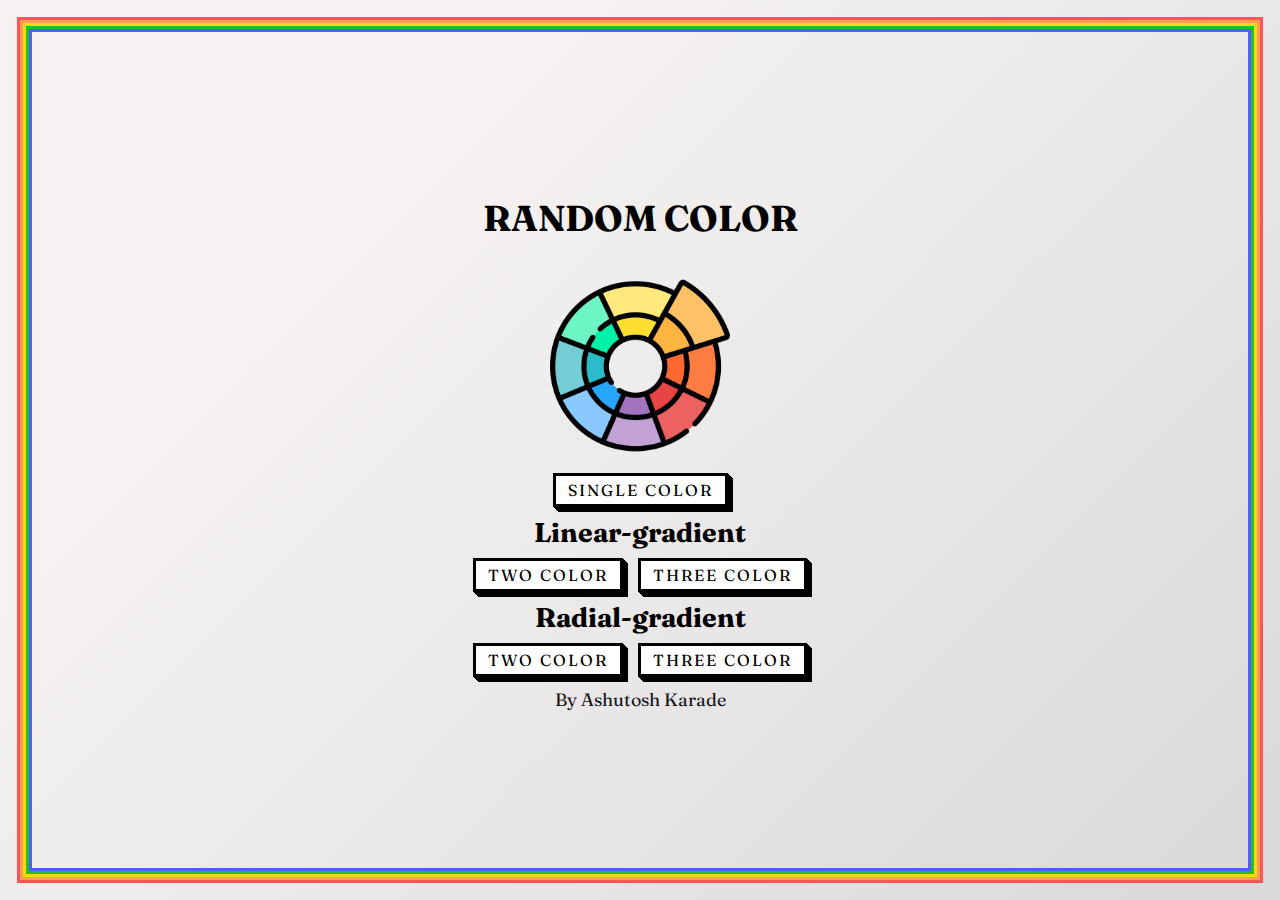
<file: index.html>
<!DOCTYPE html>
<html lang="en">
<head>
  <meta charset="UTF-8">
  <meta http-equiv="X-UA-Compatible" content="IE=edge">
  <meta name="viewport" content="width=device-width, initial-scale=1.0">
  <link rel="stylesheet" href="./style/style.css">
    <link rel="icon" type="image/png" sizes="32x32" href="./color-wheel.png">
    <title>Random Color</title>
</head>
<body>
  <div class="container">
    <div class="hex-colors">
      <h1 style="margin: 1rem; font-size: 2rem;">random color</h1>
      <img class="hero-img" src="./color-hero.png" alt="">
      <a class="button-54" role="button" href="singlecolor.html" >single Color</a>
      <h2>Linear-gradient</h2>
      <div class="btn-group">
        <a class="button-54" role="button" href="twocolor.html" >two Color</a>
        <a class="button-54" role="button" href="threecolor.html" >three Color</a>
      </div>
      <h2>Radial-gradient</h2>
      <div class="btn-group">
        <a class="button-54" role="button" href="twocolor-circle.html" >two Color</a>
        <a class="button-54" role="button" href="threecolor-circle.html" >three Color</a>
      </div>
      <a href="https://protfolio-ashutosh.netlify.app/" >By Ashutosh Karade</a>
    </div>
   
  </div>
</body>
<script src="./script/singlecolor.js"></script>
</html>
</file>
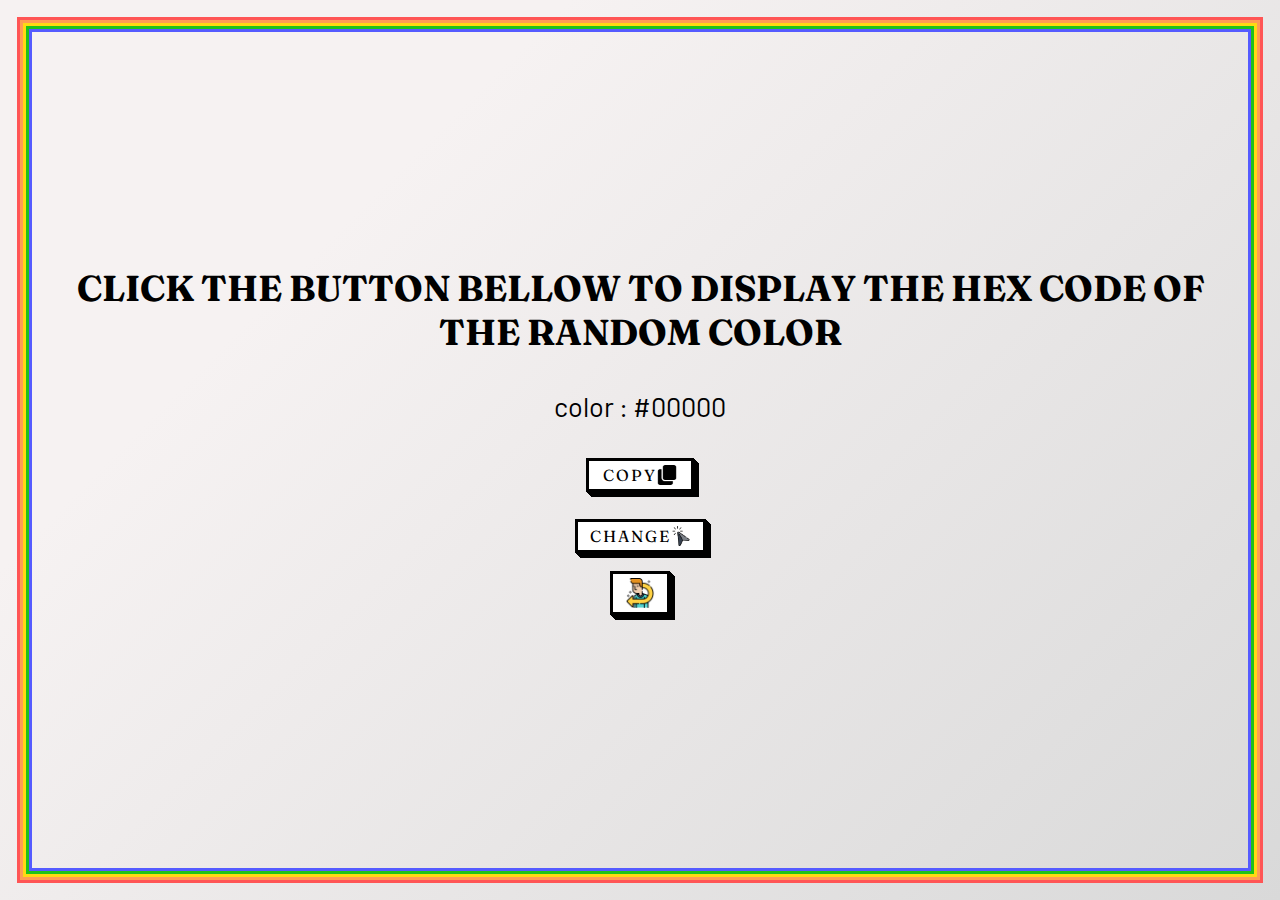
<file: singlecolor.html>
<!DOCTYPE html>
<html lang="en">
<head>
  <meta charset="UTF-8">
  <meta http-equiv="X-UA-Compatible" content="IE=edge">
  <meta name="viewport" content="width=device-width, initial-scale=1.0">
  <link rel="stylesheet" href="./style/style.css">
    <link rel="icon" type="image/png" sizes="32x32" href="./color-wheel.png">
    <title>Random Color - Single</title>
</head>
<body>
 
  <div class="container">
   
    <div class="hex-colors">

      <h1 style="animation: animationColor 5s infinite alternate;">Click the button bellow to display the hex code of the random color</h1>

      <p id="text" style="animation: animationColor 5s infinite alternate;">
        color : #<span id="hex-code">00000</span>
        <a class="button-54 btn-copy" onclick="CopyToClipboard('text');return false;" >Copy
          <img src="./copy.png" alt="">
        </a>
      </p>

      <button onclick="changeColor()" class="button-54" role="button">Change<img src="./click.png" alt=""></button>

      <a class="button-54 back-btn" role="button" href="./index.html"><img src="./back.png" alt="back"></a>
      
    </div>
  </div>
</body>
<script src="./script/singlecolor.js"></script>
<script src="./script/copy.js"></script>
</html>
</file>
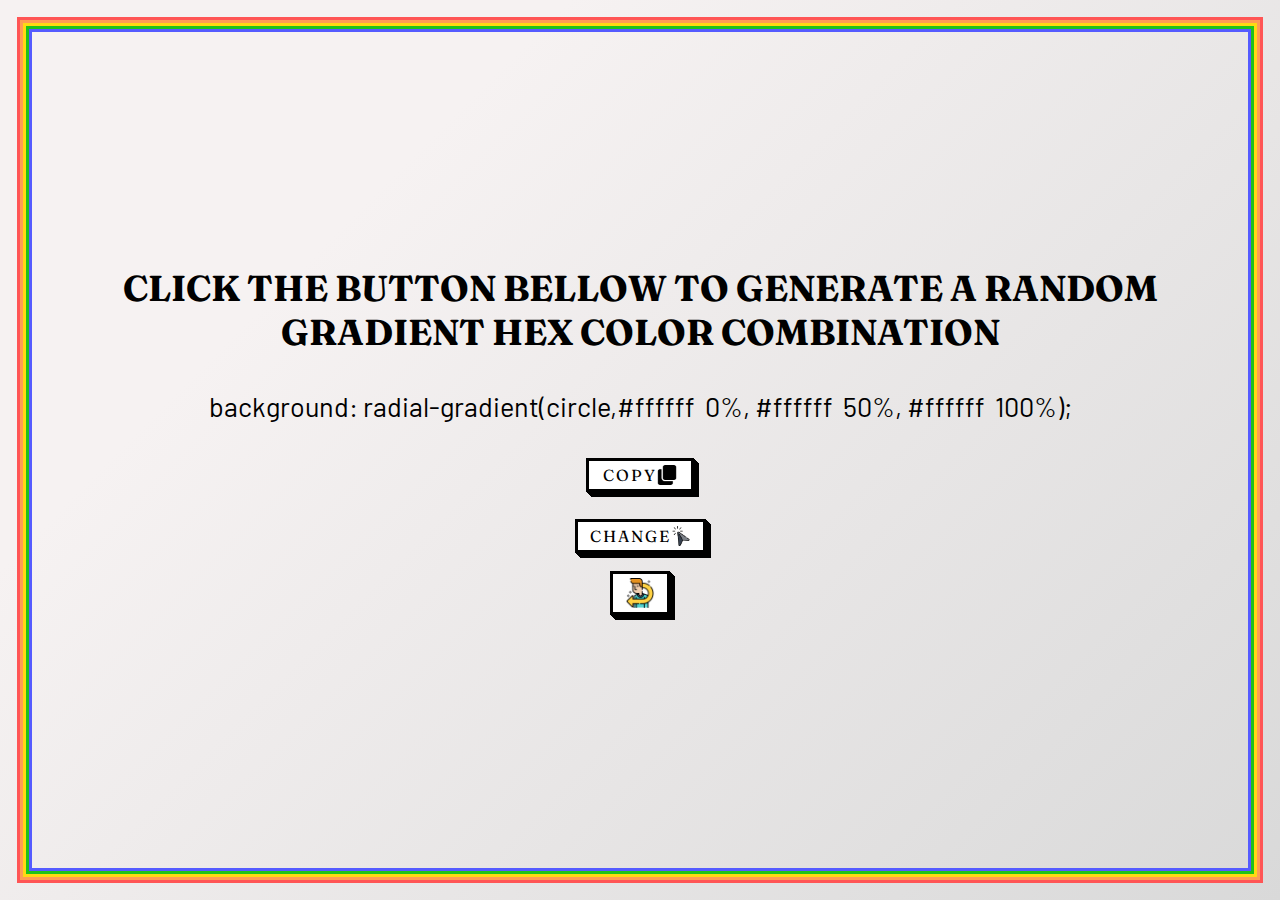
<file: threecolor-circle.html>
<!DOCTYPE html>
<html lang="en">
<head>
  <meta charset="UTF-8">
  <meta http-equiv="X-UA-Compatible" content="IE=edge">
  <meta name="viewport" content="width=device-width, initial-scale=1.0">
  <link rel="stylesheet" href="./style/style.css">
    <link rel="icon" type="image/png" sizes="32x32" href="./color-wheel.png">
    <title>Random Color - threeColor radial gradient </title>
</head>
<body>
  <div class="container">

    <div class="hex-colors">

      <h1 style="animation: animationColor 5s infinite alternate;">CLICK THE BUTTON BELLOW TO GENERATE A RANDOM GRADIENT HEX COLOR COMBINATION</h1>

        <p id="text" style="animation: animationColor 5s infinite alternate;">
          background: radial-gradient(circle,#<span id="hexcode1">ffffff</span> &nbsp;0%, #<span id="hexcode2">ffffff</span> &nbsp;50%, #<span id="hexcode3">ffffff</span> &nbsp;100%); 
          <a class="button-54 btn-copy" onclick="CopyToClipboard('text');return false;" >Copy
            <img src="./copy.png" alt="">
          </a>
        </p>


      <button onclick="changeColor()" class="button-54" role="button">Change<img src="./click.png" alt=""></button>

      <a class="button-54 back-btn" role="button" href="./index.html"><img src="./back.png" alt="back"></a>

    </div>
  </div>
</body>
<script src="./script/threecircle.js"></script>
<script src="./script/copy.js"></script>
</html>
</file>
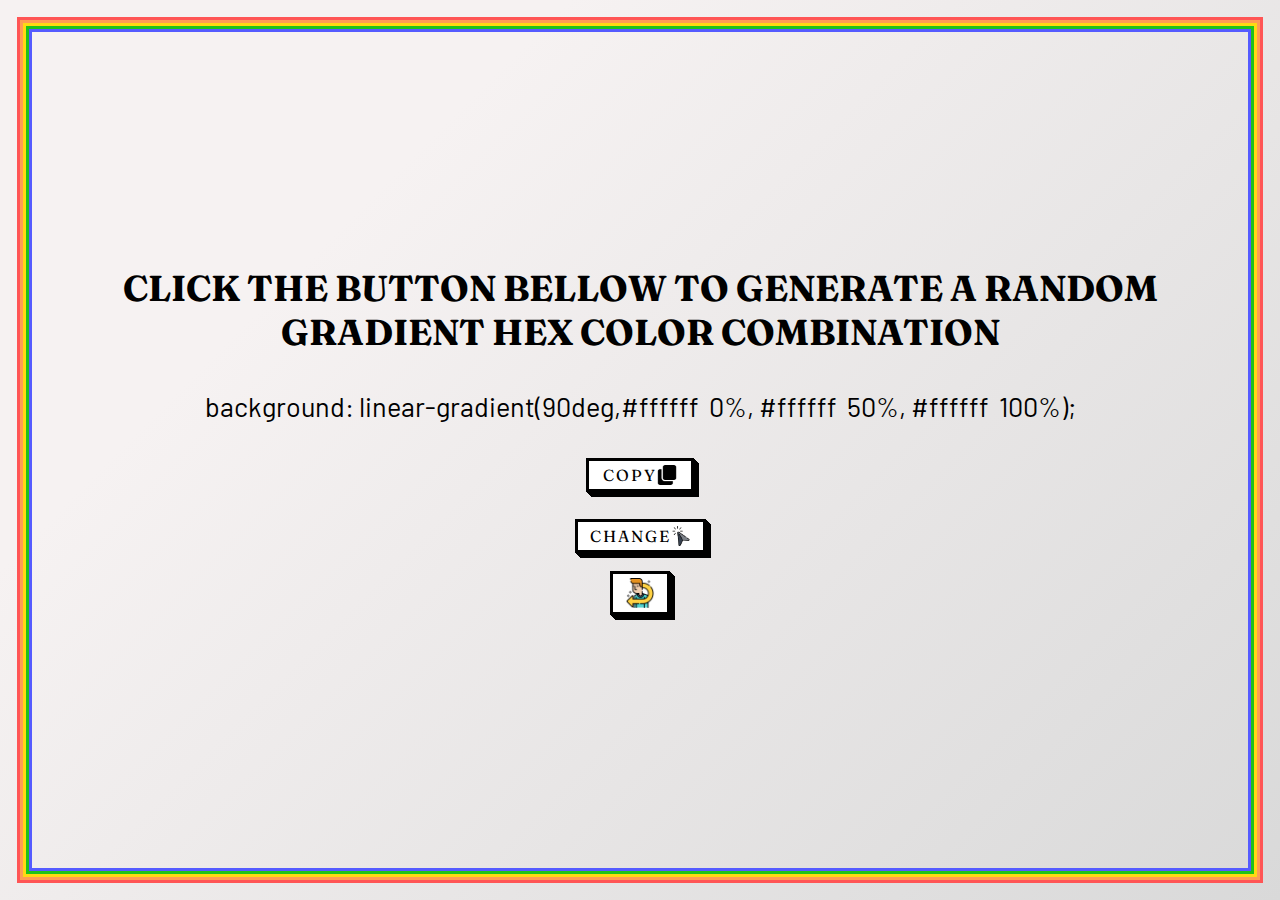
<file: threecolor.html>
<!DOCTYPE html>
<html lang="en">
<head>
  <meta charset="UTF-8">
  <meta http-equiv="X-UA-Compatible" content="IE=edge">
  <meta name="viewport" content="width=device-width, initial-scale=1.0">
  <link rel="stylesheet" href="./style/style.css">
    <link rel="icon" type="image/png" sizes="32x32" href="./color-wheel.png">
    <title>Random Color - twoColor linear gradient</title>
</head>
<body>
  <div class="container">

    <div class="hex-colors">

      <h1 style="animation: animationColor 5s infinite alternate;">CLICK THE BUTTON BELLOW TO GENERATE A RANDOM GRADIENT HEX COLOR COMBINATION</h1>

        <p id="text" style="animation: animationColor 5s infinite alternate;">
          background: linear-gradient(90deg,#<span id="hexcode1">ffffff</span> &nbsp;0%, #<span id="hexcode2">ffffff</span> &nbsp;50%, #<span id="hexcode3">ffffff</span> &nbsp;100%); 
          <a class="button-54 btn-copy" onclick="CopyToClipboard('text');return false;" >Copy
            <img src="./copy.png" alt="">
          </a>
        </p>

      <button onclick="changeColor()" class="button-54" role="button">Change<img src="./click.png" alt=""></button>

      <a class="button-54 back-btn" role="button" href="./index.html"><img src="./back.png" alt="back"></a>

    </div>
  </div>
</body>
<script src="./script/threecolor.js"></script>
<script src="./script/copy.js"></script>
</html>
</file>
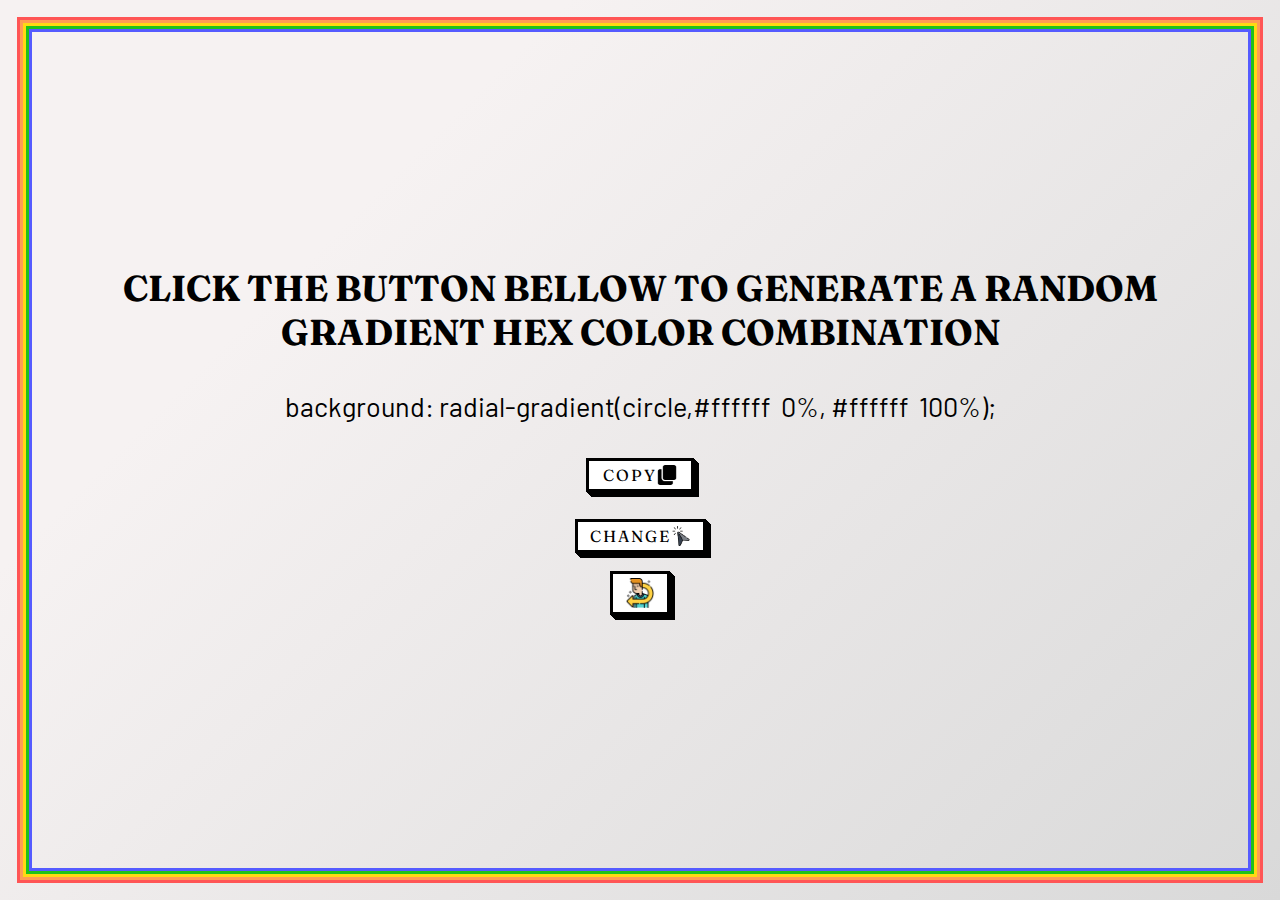
<file: twocolor-circle.html>
<!DOCTYPE html>
<html lang="en">
<head>
  <meta charset="UTF-8">
  <meta http-equiv="X-UA-Compatible" content="IE=edge">
  <meta name="viewport" content="width=device-width, initial-scale=1.0">
  <link rel="stylesheet" href="./style/style.css">
    <link rel="icon" type="image/png" sizes="32x32" href="./color-wheel.png">
    <title>Random Color - twoColor radial gradient</title>
</head>
<body>
  <div class="container">

    <div class="hex-colors">

      <h1 style="animation: animationColor 5s infinite alternate;">CLICK THE BUTTON BELLOW TO GENERATE A RANDOM GRADIENT HEX COLOR COMBINATION</h1>

        <p id="text" style="animation: animationColor 5s infinite alternate;">
          background: radial-gradient(circle,#<span id="hexcode1">ffffff</span> &nbsp;0%, #<span id="hexcode2">ffffff</span> &nbsp;100%); 
          <a class="button-54 btn-copy" onclick="CopyToClipboard('text');return false;" >Copy
            <img src="./copy.png" alt="">
          </a>
        </p>

      <button onclick="changeColor()" class="button-54" role="button">Change<img src="./click.png" alt=""></button>


      <a class="button-54 back-btn" role="button" href="./index.html"><img src="./back.png" alt="back"></a>

    </div>
  </div>
</body>
<script src="./script/twocircle.js"></script>
<script src="./script/copy.js"></script>
</html>
</file>
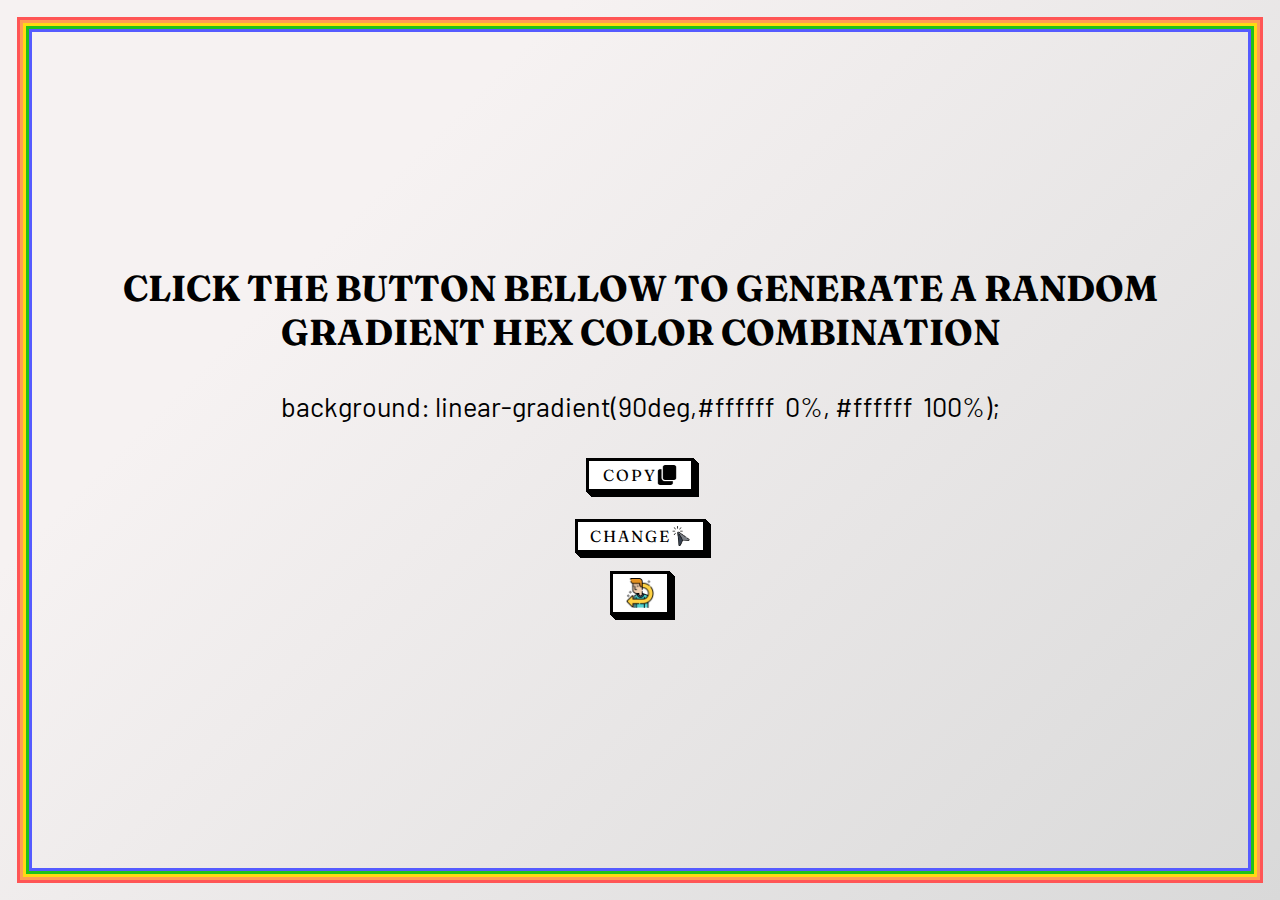
<file: twocolor.html>
<!DOCTYPE html>
<html lang="en">
<head>
  <meta charset="UTF-8">
  <meta http-equiv="X-UA-Compatible" content="IE=edge">
  <meta name="viewport" content="width=device-width, initial-scale=1.0">
  <link rel="stylesheet" href="./style/style.css">
    <link rel="icon" type="image/png" sizes="32x32" href="./color-wheel.png">
    <title>Random Color - twoColor linear gradient</title>
</head>
<body>
  <div class="container">

    <div class="hex-colors">

      <h1 style="animation: animationColor 5s infinite alternate;">CLICK THE BUTTON BELLOW TO GENERATE A RANDOM GRADIENT HEX COLOR COMBINATION</h1>

        <p id="text" style="animation: animationColor 5s infinite alternate;">
          background: linear-gradient(90deg,#<span id="hexcode1">ffffff</span> &nbsp;0%, #<span id="hexcode2">ffffff</span> &nbsp;100%); 
          <a class="button-54 btn-copy" onclick="CopyToClipboard('text');return false;" >Copy
            <img src="./copy.png" alt="">
          </a>
        </p>

      <button onclick="changeColor()" class="button-54" role="button">Change<img src="./click.png" alt=""></button>

      <a class="button-54 back-btn" role="button" href="./index.html"><img src="./back.png" alt="back"></a>

    </div>
  </div>
</body>
<script src="./script/twocolor.js"></script>
<script src="./script/copy.js"></script>
</html>
</file>
<file: style/style.css>
@import url('https://fonts.googleapis.com/css2?family=Barlow:wght@600;900&family=Fraunces:wght@700;900&display=swap');


html{
  font-size: 18px;
  scroll-behavior: smooth;
}

* {
  margin: 0;
  padding: 0;
  box-sizing: border-box;
}

body {
  /* font-family: 'Barlow', sans-serif; */
  font-family: 'Fraunces', serif;
  
  background-color: #d9d9d9;
background-image: linear-gradient(315deg, #d9d9d9 0%, #f6f2f2 74%);
}
a{
  text-decoration: none;
  outline: none;
  color:#17181a ;
   margin : 0.6rem;
}
a:active, a:focus { 
  outline: none; 
 }
.container{
  display: flex;
  flex-direction: column;
  justify-content: center;
  align-items: center;
  min-height: calc(100vh - 3.6rem);
  width: 95%;
  margin: 1.8rem auto;
  box-shadow: rgb(85, 91, 255) 0px 0px 0px 3px, rgb(31, 193, 27) 0px 0px 0px 6px, rgb(255, 217, 19) 0px 0px 0px 9px, rgb(255, 156, 85) 0px 0px 0px 12px, rgb(255, 85, 85) 0px 0px 0px 15px;
}
.back-btn{
  margin: 1rem !important;
  background-color: white!important;
}
.back-btn img{
  width: 30px !important;
  height: 30px !important;
}
.hex-colors{
  text-align: center;
  display: flex;
  flex-direction: column;
  justify-content: center;
  align-items: center;
}
.hex-colors h1{
  padding: 0 0.4rem;
  text-transform: uppercase;
  animation: colorchange 5s infinite alternate;
}
.hex-colors h2{
  margin: 0.5rem 0;
}
.hex-colors p{
  display: inline-block;;
  margin: 2rem;
  font-size: 1.5rem;
  font-family: 'Barlow', sans-serif;

}
.hex-colors p a{
  display: flex;
  justify-content: center;
  align-items: center;
  margin: 0 auto;
  margin-top: 2rem;
  margin-bottom: -0.5rem;
}
.btn-copy {
  background-color: white!important;
  width: 6rem;
}


.btn-group{
  display: flex;
}
@keyframes colorchange {
  0%{
    color: rgb(85, 91, 255);
  }
  20%{
    color: rgb(31, 193, 27);
  }
  40%{
    color: rgb(255, 217, 19);
  }
  60%{
    color: rgb(255, 156, 85);
  }
  80%{
    color: rgb(255, 85, 85);
  }
  100%{
    color: rgb(255, 0, 221);
  }
}

@keyframes animationColor {
  0% {
      color: #ffffff;
    }
    
    20% {
      color: #cccccc;
    }
    
    40% {
      color: #999999;
    }
    
    60% {
      color: #666666;
    }
    
    80% {
      color: #333333;
    }
    
    100% {
      color: #ffffff;
    }  
}
.hero-img{
  width: 35%;
  max-width: 100%;
  height: auto;
  display:block;
  margin: 1rem 0;

}
/* CSS */
.button-54 {
  font-family: 'Fraunces', serif;
  font-size: 16px;
  letter-spacing: 2px;
  text-decoration: none;
  text-transform: uppercase;
  color: #000;
  background-color: white;
  cursor: pointer;
  border: 3px solid;
  padding: 0.25em 0.5em;
  margin: 0 0.4rem;
  box-shadow: 1px 1px 0px 0px, 2px 2px 0px 0px, 3px 3px 0px 0px, 4px 4px 0px 0px, 5px 5px 0px 0px;
  position: relative;
  user-select: none;
  -webkit-user-select: none;
  touch-action: manipulation;
  align-items: center;
  display: flex;
}
.button-54 img{
  width: 20px;
  height: 20px;
}
.button-54:active {
  box-shadow: 0px 0px 0px 0px;
  top: 5px;
  left: 5px;
  outline: none; 
}
.button-54:focus { 
  outline: none; 
 }
@media (min-width: 768px) {
  .button-54 {
    padding: 0.25em 0.75em;
  }

}
@media (max-width: 768px) {
 .container{
  min-height: calc(100vh - 2.4rem);
  width: 90%;
  margin: 1.2rem auto;
 }
  .hex-colors h1{
    font-size: 1rem;
  }
  .hex-colors p{
    margin: 1.2rem;
    font-size: 0.8rem;
  }
}
</file>
